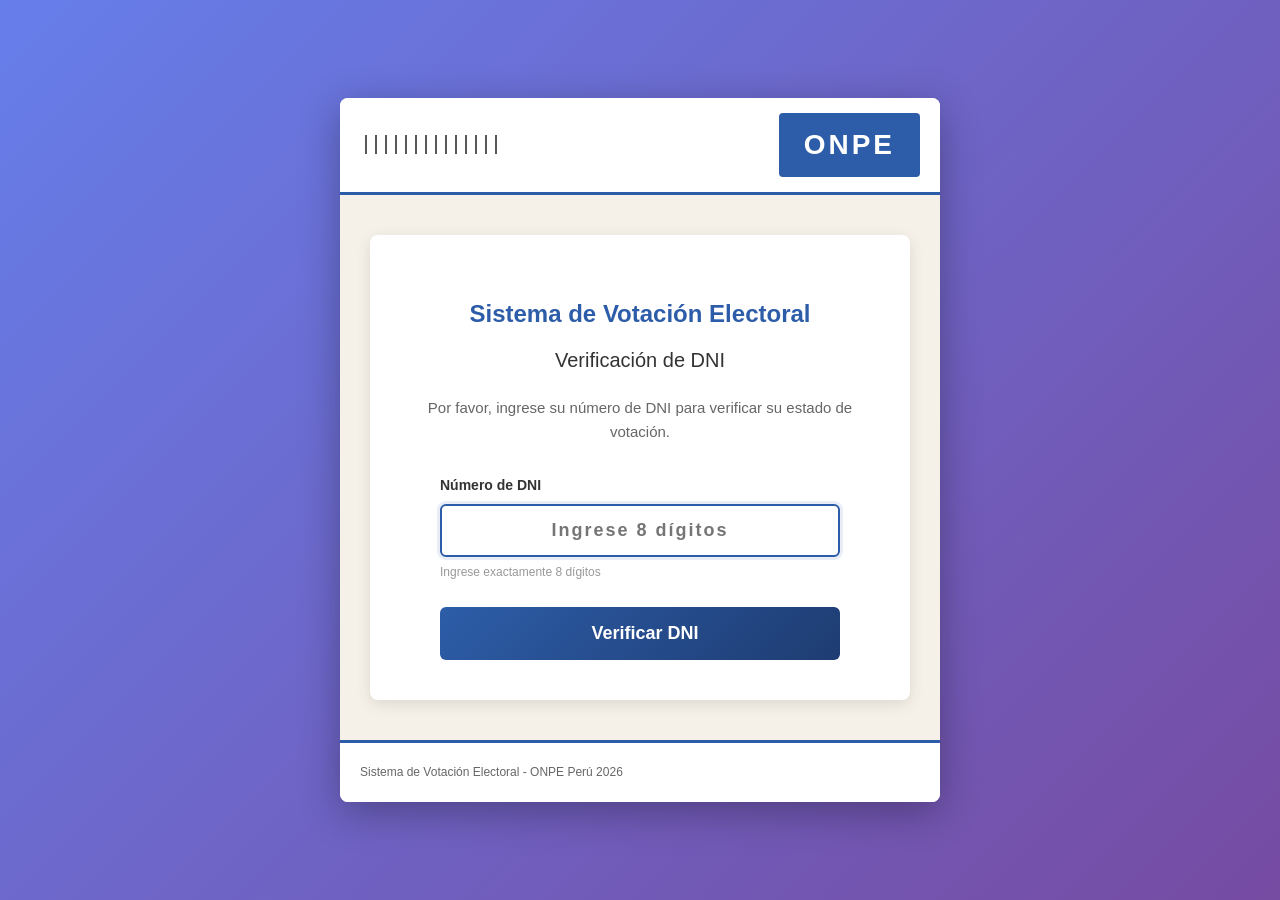
<file: frontend/verificacion.html>
<!DOCTYPE html>
<html lang="es">

<head>
    <meta charset="UTF-8">
    <meta name="viewport" content="width=device-width, initial-scale=1.0">
    <title>Verificación de DNI - ONPE Perú 2026</title>
    <link rel="stylesheet" href="css/verificacion.css">
</head>

<body>
    <div class="verificacion-container">
        <!-- Header con logo ONPE -->
        <header class="verificacion-header">
            <div class="header-content">
                <div class="barcode">||||||||||||||</div>
                <div class="logo-onpe">
                    <span class="onpe-text">ONPE</span>
                </div>
            </div>
        </header>

        <!-- Contenido principal -->
        <main class="verificacion-main">
            <div class="verificacion-card">
                <div class="card-icon"></div>
                <h1>Sistema de Votación Electoral</h1>
                <h2>Verificación de DNI</h2>

                <p class="instrucciones">
                    Por favor, ingrese su número de DNI para verificar su estado de votación.
                </p>

                <form id="formVerificacion" class="verificacion-form">
                    <div class="form-group">
                        <label for="inputDNI">Número de DNI</label>
                        <input type="text" id="inputDNI" name="dni" placeholder="Ingrese 8 dígitos" maxlength="8"
                            pattern="[0-9]{8}" required autocomplete="off">
                        <span class="input-helper" id="inputHelper">Ingrese exactamente 8 dígitos</span>
                    </div>

                    <button type="submit" class="btn btn-verificar" id="btnVerificar">
                        <span class="btn-icon"></span>
                        Verificar DNI
                    </button>
                </form>

                <!-- Mensaje de estado -->
                <div class="mensaje-estado" id="mensajeEstado"></div>

                <!-- Loading spinner -->
                <div class="loading-spinner" id="loadingSpinner">
                    <div class="spinner"></div>
                    <p>Verificando DNI...</p>
                </div>
            </div>
        </main>

        <!-- Footer -->
        <footer class="verificacion-footer">
            <div class="footer-content">
                <p>Sistema de Votación Electoral - ONPE Perú 2026</p>
                <div class="universo"></div>
            </div>
        </footer>
    </div>

    <!-- Toast de notificaciones -->
    <div class="toast" id="toast"></div>

    <script src="js/verificacion.js"></script>
</body>

</html>
</file>
<file: frontend/css/verificacion.css>
/* Reset y estilos base */
* {
    margin: 0;
    padding: 0;
    box-sizing: border-box;
}

body {
    font-family: 'Arial', 'Helvetica', sans-serif;
    background: linear-gradient(135deg, #667eea 0%, #764ba2 100%);
    min-height: 100vh;
    display: flex;
    align-items: center;
    justify-content: center;
    padding: 20px;
    line-height: 1.6;
}

.verificacion-container {
    width: 100%;
    max-width: 600px;
    background-color: #f5f1e8;
    box-shadow: 0 10px 40px rgba(0,0,0,0.3);
    border-radius: 8px;
    overflow: hidden;
}

/* Header */
.verificacion-header {
    background-color: white;
    border-bottom: 3px solid #2d5da8;
    padding: 15px 20px;
}

.header-content {
    display: flex;
    justify-content: space-between;
    align-items: center;
}

.barcode {
    font-family: 'Courier New', monospace;
    font-size: 20px;
    letter-spacing: -2px;
    color: #333;
}

.logo-onpe {
    background-color: #2d5da8;
    color: white;
    padding: 10px 25px;
    font-weight: bold;
    font-size: 28px;
    border-radius: 4px;
}

.onpe-text {
    letter-spacing: 3px;
}

/* Main content */
.verificacion-main {
    padding: 40px 30px;
}

.verificacion-card {
    background-color: white;
    border-radius: 8px;
    padding: 40px 30px;
    box-shadow: 0 4px 15px rgba(0,0,0,0.1);
    text-align: center;
}

.card-icon {
    font-size: 64px;
    margin-bottom: 20px;
    animation: float 3s ease-in-out infinite;
}

@keyframes float {
    0%, 100% {
        transform: translateY(0px);
    }
    50% {
        transform: translateY(-10px);
    }
}

.verificacion-card h1 {
    font-size: 24px;
    color: #2d5da8;
    margin-bottom: 10px;
}

.verificacion-card h2 {
    font-size: 20px;
    color: #333;
    margin-bottom: 20px;
    font-weight: normal;
}

.instrucciones {
    font-size: 15px;
    color: #666;
    margin-bottom: 30px;
    line-height: 1.6;
}

/* Form */
.verificacion-form {
    max-width: 400px;
    margin: 0 auto;
}

.form-group {
    margin-bottom: 25px;
    text-align: left;
}

.form-group label {
    display: block;
    font-size: 14px;
    font-weight: bold;
    color: #333;
    margin-bottom: 8px;
}

.form-group input {
    width: 100%;
    padding: 14px 16px;
    font-size: 18px;
    border: 2px solid #ddd;
    border-radius: 6px;
    transition: all 0.3s;
    text-align: center;
    letter-spacing: 2px;
    font-weight: bold;
}

.form-group input:focus {
    outline: none;
    border-color: #2d5da8;
    box-shadow: 0 0 0 3px rgba(45, 93, 168, 0.1);
}

.form-group input.error {
    border-color: #f44336;
    animation: shake 0.5s;
}

@keyframes shake {
    0%, 100% { transform: translateX(0); }
    25% { transform: translateX(-10px); }
    75% { transform: translateX(10px); }
}

.form-group input.success {
    border-color: #4caf50;
}

.input-helper {
    display: block;
    font-size: 12px;
    color: #999;
    margin-top: 6px;
}

.input-helper.error {
    color: #f44336;
}

/* Botón */
.btn {
    width: 100%;
    padding: 16px 30px;
    font-size: 18px;
    font-weight: bold;
    border: none;
    border-radius: 6px;
    cursor: pointer;
    transition: all 0.3s;
    display: flex;
    align-items: center;
    justify-content: center;
    gap: 10px;
}

.btn:hover {
    transform: translateY(-2px);
    box-shadow: 0 6px 20px rgba(0,0,0,0.2);
}

.btn:active {
    transform: translateY(0);
}

.btn:disabled {
    opacity: 0.6;
    cursor: not-allowed;
    transform: none;
}

.btn-verificar {
    background: linear-gradient(135deg, #2d5da8 0%, #1e3c72 100%);
    color: white;
}

.btn-verificar:hover:not(:disabled) {
    background: linear-gradient(135deg, #1e3c72 0%, #2d5da8 100%);
}

.btn-icon {
    font-size: 20px;
}

/* Mensaje de estado */
.mensaje-estado {
    margin-top: 25px;
    padding: 16px;
    border-radius: 6px;
    font-size: 15px;
    display: none;
    animation: slideDown 0.3s ease-out;
}

@keyframes slideDown {
    from {
        opacity: 0;
        transform: translateY(-10px);
    }
    to {
        opacity: 1;
        transform: translateY(0);
    }
}

.mensaje-estado.show {
    display: block;
}

.mensaje-estado.error {
    background-color: #ffebee;
    color: #c62828;
    border: 2px solid #ef5350;
}

.mensaje-estado.success {
    background-color: #e8f5e9;
    color: #2e7d32;
    border: 2px solid #66bb6a;
}

.mensaje-estado.warning {
    background-color: #fff3e0;
    color: #e65100;
    border: 2px solid #ff9800;
}

.mensaje-estado.info {
    background-color: #e3f2fd;
    color: #1565c0;
    border: 2px solid #42a5f5;
}

.mensaje-estado strong {
    display: block;
    font-size: 16px;
    margin-bottom: 8px;
}

.mensaje-estado p {
    margin: 5px 0;
}

.mensaje-estado .elector-info {
    margin-top: 12px;
    padding-top: 12px;
    border-top: 1px solid rgba(0,0,0,0.1);
    text-align: left;
}

.mensaje-estado .elector-info p {
    margin: 4px 0;
}

/* Loading spinner */
.loading-spinner {
    display: none;
    flex-direction: column;
    align-items: center;
    gap: 15px;
    margin-top: 25px;
}

.loading-spinner.show {
    display: flex;
}

.spinner {
    border: 4px solid #f3f3f3;
    border-top: 4px solid #2d5da8;
    border-radius: 50%;
    width: 50px;
    height: 50px;
    animation: spin 1s linear infinite;
}

@keyframes spin {
    0% { transform: rotate(0deg); }
    100% { transform: rotate(360deg); }
}

.loading-spinner p {
    font-size: 14px;
    color: #666;
}

/* Footer */
.verificacion-footer {
    background-color: white;
    border-top: 3px solid #2d5da8;
    padding: 20px;
}

.footer-content {
    display: flex;
    justify-content: space-between;
    align-items: center;
}

.footer-content p {
    font-size: 12px;
    color: #666;
}

.universo {
    font-size: 18px;
    font-weight: bold;
    color: #999;
    letter-spacing: 3px;
}

/* Toast */
.toast {
    position: fixed;
    bottom: 30px;
    right: 30px;
    background-color: #323232;
    color: white;
    padding: 16px 24px;
    border-radius: 6px;
    box-shadow: 0 4px 12px rgba(0,0,0,0.3);
    display: none;
    z-index: 2000;
    max-width: 350px;
    animation: slideIn 0.3s ease-out;
}

.toast.show {
    display: block;
}

.toast.error {
    background-color: #f44336;
}

.toast.success {
    background-color: #4caf50;
}

.toast.warning {
    background-color: #ff9800;
}

.toast.info {
    background-color: #2196f3;
}

@keyframes slideIn {
    from {
        transform: translateX(400px);
        opacity: 0;
    }
    to {
        transform: translateX(0);
        opacity: 1;
    }
}

/* Responsive */
@media (max-width: 600px) {
    .verificacion-main {
        padding: 30px 20px;
    }

    .verificacion-card {
        padding: 30px 20px;
    }

    .verificacion-card h1 {
        font-size: 20px;
    }

    .verificacion-card h2 {
        font-size: 18px;
    }

    .card-icon {
        font-size: 48px;
    }

    .footer-content {
        flex-direction: column;
        gap: 10px;
        text-align: center;
    }

    .toast {
        bottom: 20px;
        right: 20px;
        left: 20px;
        max-width: none;
    }
}
</file>
